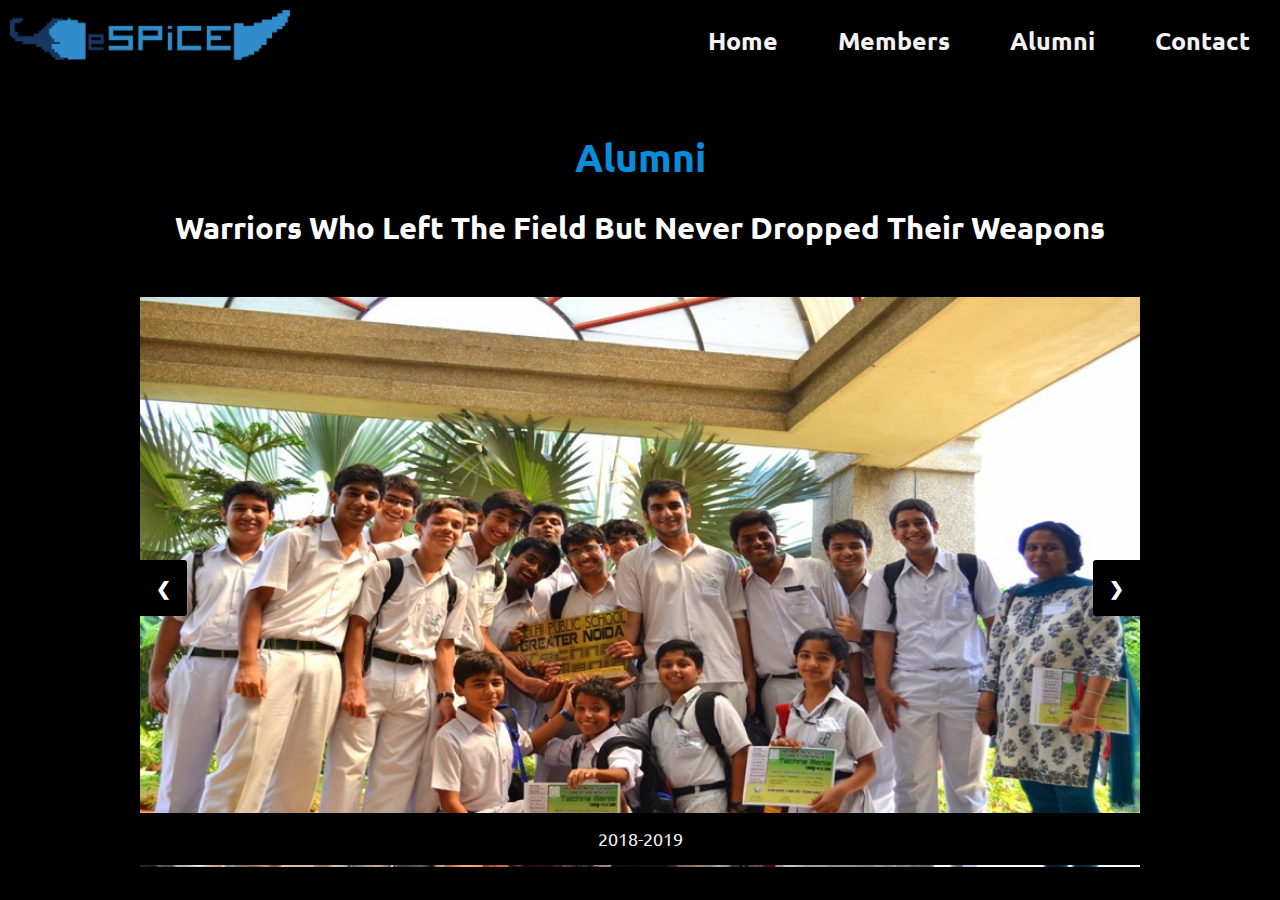
<file: alumni.html>
<html>
    <head>
                <link rel="stylesheet" type = "text/css" href="style.css">
<link rel="preconnect" href="https://fonts.googleapis.com">
<link rel="preconnect" href="https://fonts.gstatic.com" crossorigin>
<link href="https://fonts.googleapis.com/css2?family=Aboreto&family=DynaPuff:wght@500&family=Sacramento&family=Ubuntu:wght@300&display=swap" rel="stylesheet">
    </head>
<body>

    <div class="topnav" id="myTopnav">
        <img src="full logo.png" width="300px" style="padding:10px;">
         <b> <a href="contact.html" class="left">Contact</a>
          <a href="alumni.html"class="left">Alumni</a>
        <a href="members/html"class="left">Members</a>
        <a href="index.html" class="left">Home</a></b>
        <a href="javascript:void(0);" style="font-size:15px;" class="icon" onclick="myFunction()">&#9776;</a>
      </div>
  
      <script>
        function myFunction() {
  var x = document.getElementById("myTopnav");
  if (x.className === "topnav") {
   x.className += " responsive";
  } else {
   x.className = "topnav";
  }
        }
   </script>


    <center> 
    <h1 class="alum">Alumni</h1>
        <h1 class="dropped"> Warriors Who Left The Field But Never Dropped Their Weapons</h1>
        
    </center>
    <div class="slideshow-container">

        <div class="mySlides fade">
          
          <img src="2018.jpg" style="width:100%">
          <div class="text">2018-2019</div>
        </div>
        
        <div class="mySlides fade">
          
          <img src="2019.jpg" style="width:100%">
          <div class="text">2019-2020</div>
        </div>
        
        <div class="mySlides fade">
          
          <img src="2021.jpg" style="width:100%">
          <div class="text">2020-2021</div>
        </div>
        
        <a class="prev" onclick="plusSlides(-1)">❮</a>
        <a class="next" onclick="plusSlides(1)">❯</a>
        
        </div>

        
        <script>
        let slideIndex = 1;
        showSlides(slideIndex);
        
        function plusSlides(n) {
          showSlides(slideIndex += n);
        }
        
        function currentSlide(n) {
          showSlides(slideIndex = n);
        }
        
        function showSlides(n) {
          let i;
          let slides = document.getElementsByClassName("mySlides");
          let dots = document.getElementsByClassName("dot");
          if (n > slides.length) {slideIndex = 1}    
          if (n < 1) {slideIndex = slides.length}
          for (i = 0; i < slides.length; i++) {
            slides[i].style.display = "none";  
          }
          for (i = 0; i < dots.length; i++) {
            dots[i].className = dots[i].className.replace(" active", "");
          }
          slides[slideIndex-1].style.display = "block";  
          
        }
        </script>
    </body>
</html>
<style>
    *{
        background-color: black;
        font-family: 'Ubuntu' , cursive;
    }
    
    .alum{
        color:  #098cd9;
        font-size: 39;
        margin-top: 60px;
    }
    .dropped{
        color: white;
        font-size: 31;
        margin-top: 15px;
        margin-bottom: 50px;
    }

    * {box-sizing: border-box}

.mySlides {display: none}
img {vertical-align: middle;}

.slideshow-container {
  max-width: 1000px;
  position: relative;
  margin: auto;
}

.prev, .next {
  cursor: pointer;
  position: absolute;
  top: 50%;
  width: auto;
  padding: 16px;
  margin-top: -22px;
  color: white;
  font-weight: bold;
  font-size: 18px;
  transition: 0.6s ease;
  border-radius: 0 3px 3px 0;
  user-select: none;
}

.next {
  right: 0;
  border-radius: 3px 0 0 3px;
}

.prev:hover, .next:hover {
  background-color: rgba(0,0,0,0.8);
}

.text {
  color: #f2f2f2;
  font-size: 18px;
  padding: 15px 12px;
  position: absolute;
  bottom: 2px;
  width: 100%;
  text-align: center;
}
.fade {
  animation-name: fade;
  animation-duration: 1.5s;
}

@keyframes fade {
  from {opacity: .4} 
  to {opacity: 1}
}

@media only screen and (max-width: 300px) {
  .prev, .next,.text {font-size: 11px}
}
</style>
</file>
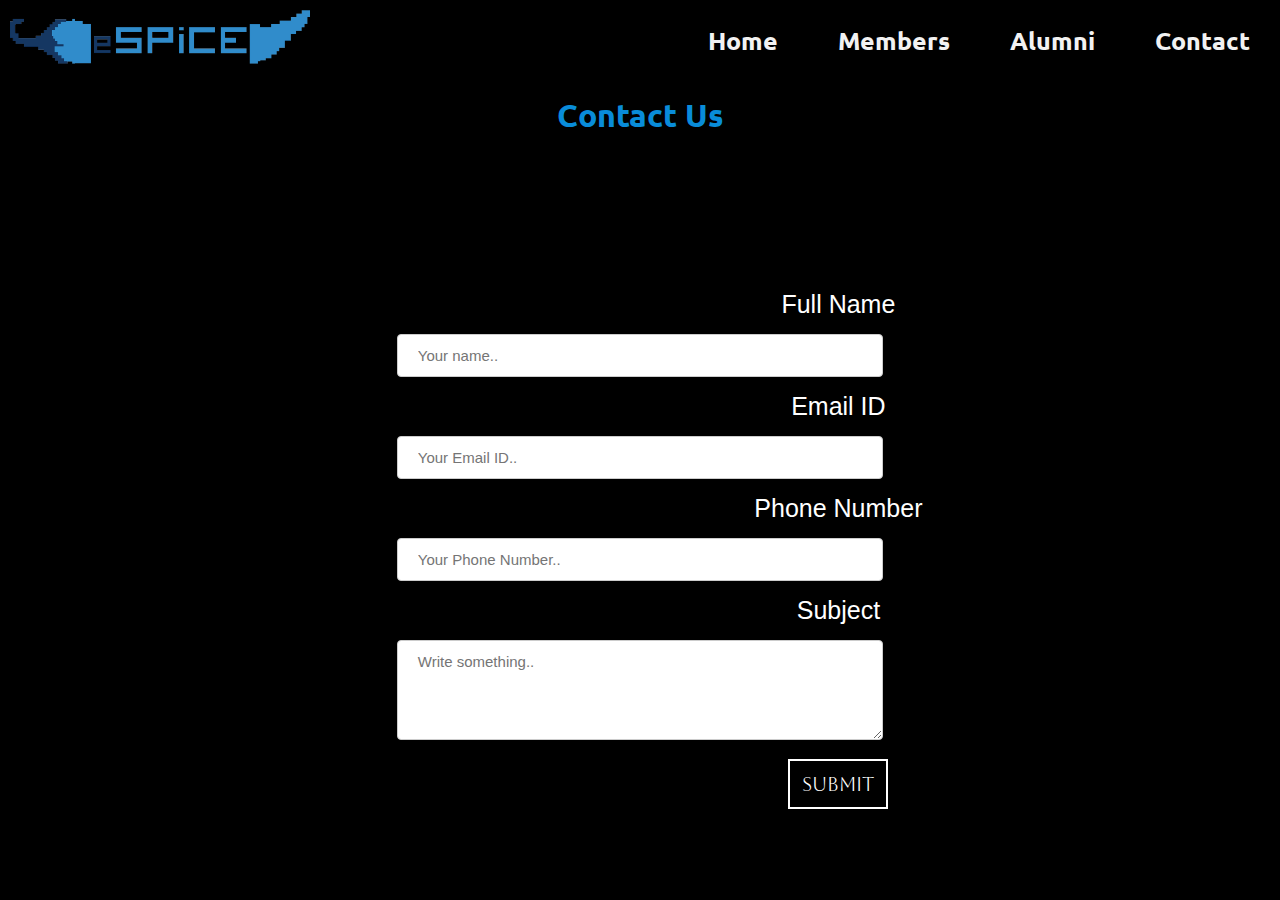
<file: contact.html>
<om shri ganeshay namah>
</om>
<html>
<head>
                    <link rel="stylesheet" type = "text/css" href="style.css">
                    <link rel="stylesheet" type = "text/css" href="coffee.css">
<link rel="preconnect" href="https://fonts.googleapis.com">
<link rel="preconnect" href="https://fonts.gstatic.com" crossorigin>
<link href="https://fonts.googleapis.com/css2?family=Aboreto&family=DynaPuff:wght@500&family=Sacramento&family=Ubuntu:wght@300&display=swap" rel="stylesheet">
    </head>
<body>
    
    <div class="topnav" id="myTopnav">
        <img src="full logo.png" width="300px" style="padding:10px;">
         <b> <a href="contact.html" class="left">Contact</a>
          <a href="alumni.html"class="left">Alumni</a>
        <a href="members/html"class="left">Members</a>
        <a href="index.html" class="left">Home</a></b>
        <a href="javascript:void(0);" style="font-size:15px;" class="icon" onclick="myFunction()">&#9776;</a>
      </div>
  
      <script>
        function myFunction() {
  var x = document.getElementById("myTopnav");
  if (x.className === "topnav") {
   x.className += " responsive";
  } else {
   x.className = "topnav";
  }
        }
   </script>


    <div>
        <center>
   <h1 class="cont">Contact Us</h1></center>
   <h1 
   style="font-family:'sacramento',cursive ; font-size:70px;text-align:center; padding-top:30px;padding-bottom:30px;"></h1>
   <div class="container">
       <form action="/action_page.php">
         <label for="fname">Full Name</label>
         <input type="text" id="fname" name="Fullname" placeholder="Your name..">
     
         <label for="email">Email ID</label>
         <input type="text" id="email" name="email" placeholder="Your Email ID..">
     
         <label for="members">Phone Number</label>
         <input type="number" value="none" placeholder="Your Phone Number..">
         <label for="subject">Subject</label>
         
       
           <textarea id="subject" name="subject" placeholder="Write something.." style="height:100px"></textarea>
       
       <br><center>
        <center>  <a href="#" class="more"> Submit</a></center>
         </center>
       </form>
     </div>
    </div>
    <style>
        .cont{
            font-family:'Ubuntu', cursive;
            color:#098cd9;

        }
        .more:hover:after{
            transition: 0.8s ease 0s;
        }
        .nuno{
               color: transparent;
            padding-left: 9000px;
            display: block;
            overflow: hidden;
        }
        .more:hover{
            background-color: white;
            color: black;
            transition: 0.9s ease 0s;
        }
        .more{
            text-decoration: none;
            color: white;
            font-size: 19;
            font-family: 'Aboreto', bold;
            border: 2px white solid;
          margin-top: 20px;
            padding-top: 12px;
            padding-bottom: 12px;
            padding-right: 12px;
            padding-left: 12px;
            
        }
    </style>
    </body>

</html>
</file>
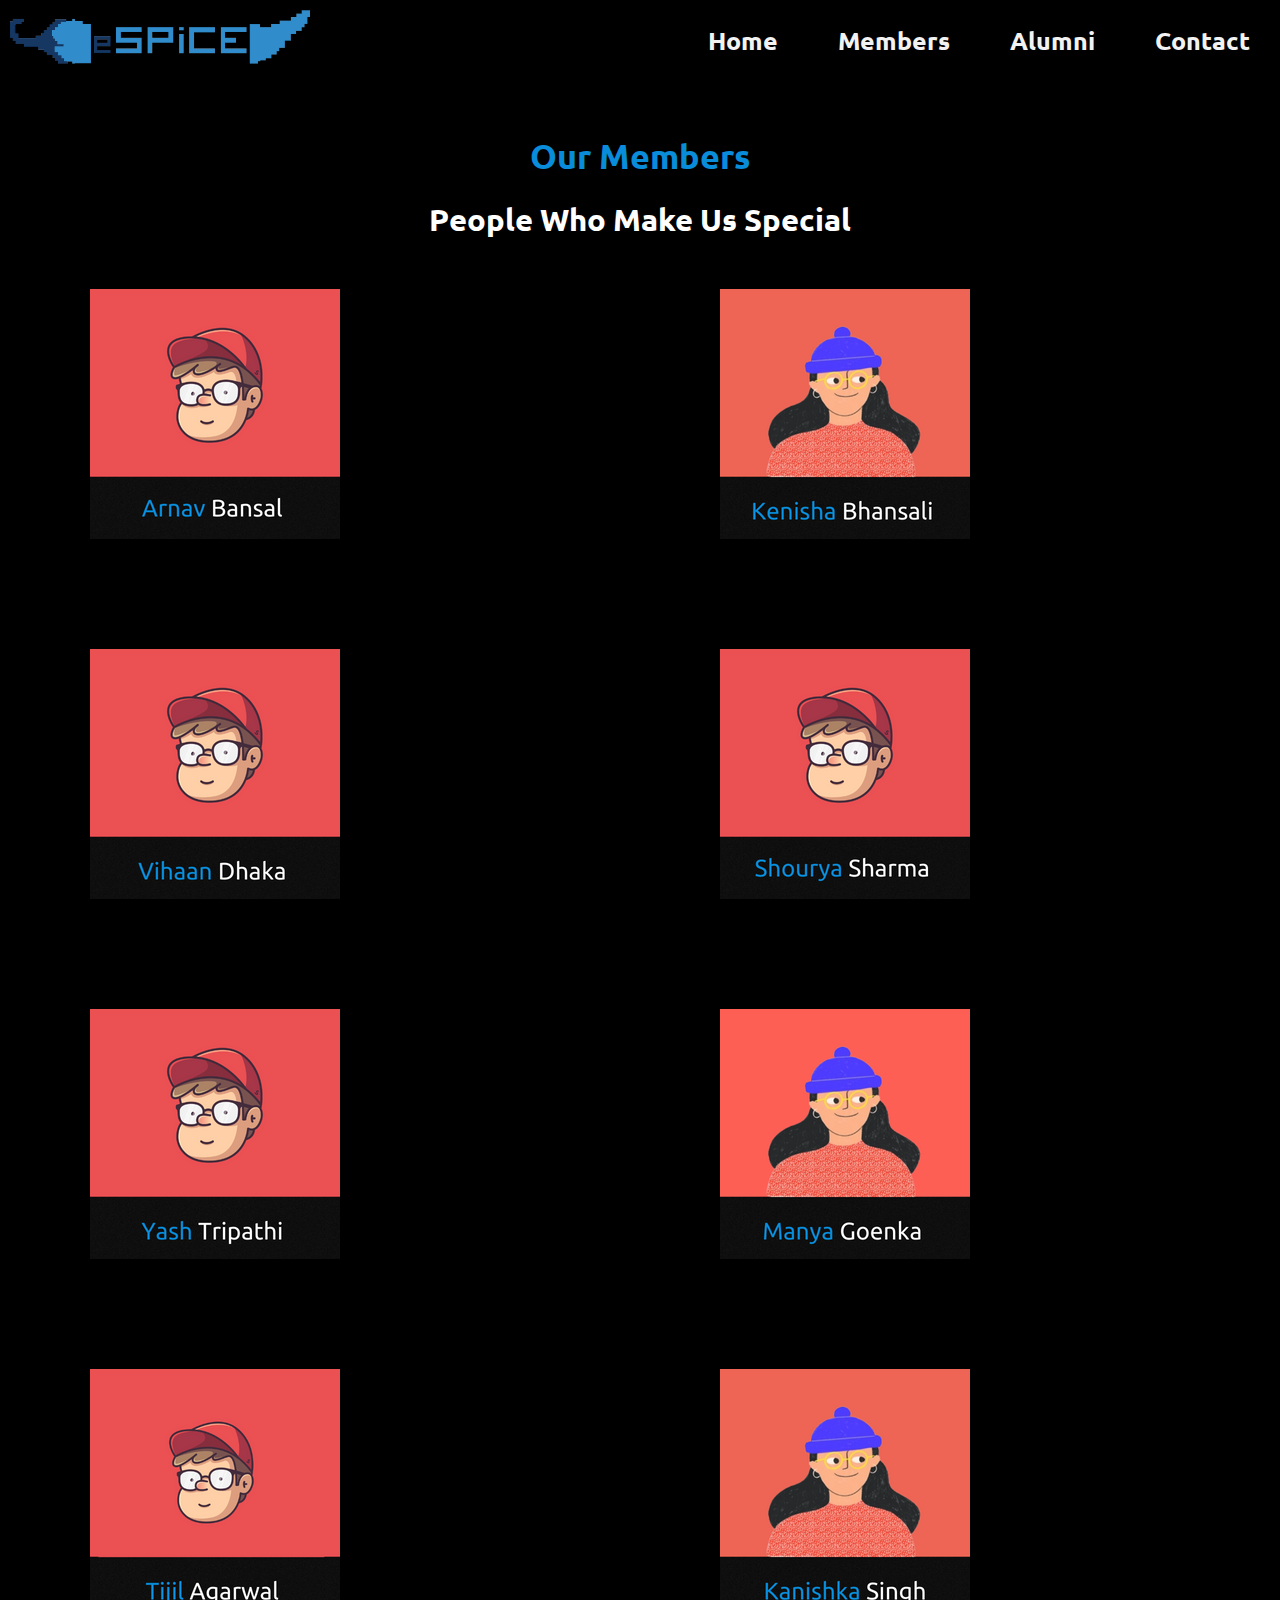
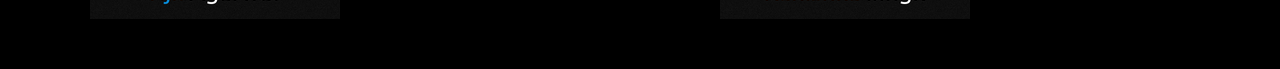
<file: members.html>
<html>
    <head>
            <link rel="stylesheet" type = "text/css" href="style.css">
<link rel="preconnect" href="https://fonts.googleapis.com">
<link rel="preconnect" href="https://fonts.gstatic.com" crossorigin>
<link href="https://fonts.googleapis.com/css2?family=Aboreto&family=DynaPuff:wght@500&family=Sacramento&family=Ubuntu:wght@300&display=swap" rel="stylesheet">
        
    </head>
<body>

    <div class="topnav" id="myTopnav">
        <img src="full logo.png" width="300px" style="padding:10px;">
         <b> <a href="contact.html" class="left">Contact</a>
          <a href="alumni.html"class="left">Alumni</a>
        <a href="members/html"class="left">Members</a>
        <a href="index.html" class="left">Home</a></b>
        <a href="javascript:void(0);" style="font-size:15px;" class="icon" onclick="myFunction()">&#9776;</a>
      </div>
  
      <script>
        function myFunction() {
  var x = document.getElementById("myTopnav");
  if (x.className === "topnav") {
   x.className += " responsive";
  } else {
   x.className = "topnav";
  }
        }
   </script>

    <center> 
    <div> 
    <h1 class="mem">
        Our Members
    </h1>
        <h1 class="ppl">People Who Make Us Special</h1>
    </div>
    </center>
    <div class="grid">
    <div><img src="arnav.png"></div>
    <div><img src="kenia.png"></div>
   <div><img src="dhaka.png"></div>
    <div><img src="shourya.png"></div>
   <div><img src="yash.png">
    </div>
    <div>
    <img src="Manya.png"></div>
        <div><img src="Manya%20(1).png"></div>
       <div><img src="kania.png">
    </div></div>
    </body>
    <style>
        *{
            background-color: black;
        }
        .ppl{
            margin-top: 20px;
            color: white;
            font-family: 'Ubuntu' , cursive;
            font-size: 31;
            
        }
        .mem{
            color: #098cd9;
            font-size: 34;
            font-family: 'Ubuntu' , cursive;
            margin-top: 60px;
        }
    </style>
</html>
</file>
<file: style.css>
body {
  margin: 0px;
padding:0px;
background-color: black;
}

html{
scroll-behavior: smooth;
}

.topnav {
    overflow: hidden;
    background-color: black;
    margin: 0px;
  }
  
  .topnav a {
    float: right;
    display: block;
    color: #f2f2f2;
    text-align: center;
    padding: 14px 30px;
    text-decoration: none;
    font-size: 25px;
    font-family: 'Ubuntu', cursive;
  }
  
  .topnav a:hover {
   
    color: white;
  }

 .left {
    color: #f2f2f2;
    font-size: 31px;
    margin-top: 10px;
    position: relative;
  }

a.left:hover:before {
    visibility: visible;
    width: 75%;
    align-items: center;
  }
  
  .topnav .icon {
    display: none;
  }
  

  @media screen and (max-width: 1000px) {
    .topnav a:not(:first-child) {display: none;}
    .topnav a.icon {
      float: right;
      display: block;
    }
  }

  @media screen and (max-width: 1000px) {
    .topnav.responsive {position: relative;}
    .topnav.responsive .icon {
      position: absolute;
      right: 0;
      top: 0;
    }
    .topnav.responsive a {
      float: none;
      display: block;
      text-align: left;
    }
  }
.arrow{
  position: absolute;
  top: 85%;
  left: 50%;
  transform: translate(-50%, -50%)
}
.arrow span{
  display: block;
  width: 50px;
  height: 50px;
  border-bottom: 4px solid white;
  border-right: 4px solid white;
  transform: rotate(45deg);
  margin-top: 10px;
  animation: move 1s infinite;
  
}
.picture{
  width: 100%;
  height: auto;
  margin-top: 30px;
}

.what{
  font-family: 'Ubuntu' , cursive;
  color: #098cd7;
  margin-top: 120px;
  margin-left: 40px;
  
}

.ncr{
  color: white;
  margin-left: 40px;
  margin-top: 40px;
  font-size: 24;
  font-family: 'Ubuntu' , cursive;
  padding-right: 120px;
  margin-bottom: 50px;
}
  a.left:before {
    content: "";
    position: absolute;
    width: 20px;
    height: 3px;
   
    bottom: -4px;
    left: 14.2px;
    background-color: #098cd9;
    visibility: hidden;
    transition: all 0.3s ease-in-out;
    margin-bottom: 15px;
  }

.spice{
  color: #098cd9;
  font-size: 44;
  font-family: 'Ubuntu', cursive;
  margin-top: 400px;
}
  
.container {
  position: relative;
  text-align: center;
  color: white;
}
 

.hemlo{
  color: white;
  font-family:  'Aboreto', cursive;
  font-size: 44;
  position: absolute;
  top: 50%;
  left: 50%;
  transform: translate(-50%, -50%);
  
}

@keyframes move 
{
0% {
    opacity: 0;
}

    50% {
    opacity: 1;
     
}    100% {
    opacity: 0;
}

}

.grid{
  display:grid;
  grid-template-columns: repeat(auto-fill, minmax(410px, 1fr));
  grid-gap:60px;
  padding-left:40px;
  padding-right: 40px;
  margin-top: 50px;
}
.grid > div{
  padding-left: 20px;
  width: 400px;
  margin-left: 30px;
  margin-bottom: 50px;
  
}
.dig{
  transition: 1s;
}
.dig:hover{
  transform: scale(1.3);
  z-index: 2;

   
}
.dig img{
  display: block;
  border-radius: 5px;
}
.web{
  transition: 1s;
}
.web:hover{
  transform: scale(1.3);
  z-index: 2;
   
   
}
.web img{
  display: block;
  border-radius: 5px;
}
.aru{
  transition: 1s;
}
.aru:hover{
  transform: scale(1.3);
  z-index: 2;
  
   
}
.aru img{
  display: block;
  border-radius: 5px;
}
.spa{
  transition: 1s;
}
.spa:hover{
  transform: scale(1.3);
  z-index: 2;

   
}
.spa img{
  display: block;
  border-radius: 5px;
}
.mot{
  transition: 1s;
}
.mot:hover{
  transform: scale(1.3);
  z-index: 2;
  
   
}
.mot img{
  display: block;
  border-radius: 5px;
}
.mov{
  transition: 1s;
}
.mov:hover{
  transform: scale(1.3);
  z-index: 2;
 
   
}
.mov img{
  display: block;
  border-radius: 5px;
}

.ga{
  transition: 1s;
}
.ga:hover{
  transform: scale(1.3);
  z-index: 2;

   
}
.ga img{
  display: block;
  border-radius: 5px;
}



.fields{
  margin-top: 90px;
  justify-content: center;
  display: flex;
  width: 100%;
 
}
.fields img{
  padding-left: 40px;
  padding-right: 40px;
}
.field{
  justify-content: center;
  display: flex;
  margin-top: 70px;
width: 100%;
margin-bottom: 50px;
}
.field img{
      padding-right: 40px;
  padding-left: 40px;

}

#myBtn {
  display: none; 
  position: fixed; 
  bottom: 5px; 
  right: 30px; 
  z-index: 99; 
  border: none; 
  outline: none; 
  background-color: #098cd7; 
  color: white; 
  cursor: pointer; 
  padding: 10px; 
  border-radius: 5px; 
  font-size: 18px; 
  margin-bottom: 10px;
  height: 40px;
}

#myBtn:hover {
  background-color: #0873b1; 
}
.up{
margin-bottom: 20px;
}
footer{
  padding-top: 50px;
  text-align: center;
  color: white;
}
</file>
<file: coffee.css>
@font-face {
  font-family: Impact, Haettenschweiler, 'Arial Narrow Bold', sans-serif;
  src: url(./Impact-Font/impact.ttf);
}
html{
  scroll-behavior: smooth;
}
body{
    overflow:-moz-hidden-unscrollable;
    color: white;
    margin: 0%;
    
}


  .logo{
    width: 350px;
    display: block;
    float: left;
    margin: 0%;
    padding-left: 10px;
  }
  .pic{
    width: 420px;
    float: right;
    margin-top: 0px;
    margin-left: 120px;
    margin-right: 0px;
    height: auto;
    max-width:fit-content;
  }
  .content{
    font-family: 'Sacramento', cursive;
    margin-top: 30px;
    padding: 30px;
  }
  p{
    font-family:'poppins', sans-serif;
    font-size: 35px;
  }
  
  .heading{
    font-size: 50px;
    margin-top: 50px;
    text-align: center;
  }

  .textp1 {
    font-size: 20px;
    padding-right: 100px;
    padding-top: 20px;
    margin: 50PX;
  }
  .textp2{
    margin: 50px;
    margin-top: 50px;
    font-size: 25px;
  }

  .heading2 {
    font-size: 55px;
    margin-top: 180px;
    text-align: center;
  }
  label{
    font-family:Impact, Haettenschweiler, 'Arial Narrow Bold', sans-serif;
    color: white;
    font-size: 25px;
  }
  input[type=text], select , input[type=number], textarea{
    width: 55%;
    padding: 12px 20px;
    margin: 15px 0;
    display: block;
    border: 1px solid #ccc;
    border-radius: 4px;
    box-sizing: border-box;
    font-size: 15px;
    font-family:'poppins', sans-serif;
    align-items: center;
  }
  
 
  div.container {
    padding: 0px;
    align-items: center;
    margin-left: 31%;
  }
  input::-webkit-outer-spin-button,
  input::-webkit-inner-spin-button {
    -webkit-appearance: none;
    margin: 0;
  }
input[type="submit"] {
 width:55%;
position:relative;
 z-index: 1;
 display:inline-block;
 padding: 16px 20px;
 margin:8px 0;
 font-size: 28px;
 font-family:'poppins', sans-serif;
 background-color:#098cd9;
 background-size: 100%;
 background-image: -webkit-linear-gradient(45deg,
                                            rgba(255, 255, 255, 0.103) 25%, rgba(0, 0, 0, 0) 25%,
                                            rgba(0, 0, 0, 0) 50%,
                                            rgba(255, 255, 255, 0.15) 50%, rgba(255, 255, 255, 0.15) 75%, rgba(0, 0, 0, 0) 75%,
                                            rgba(0, 0, 0, 0));
 background-image:          linear-gradient(45deg,
                                            rgba(255, 255, 255, 0.15) 25%, rgba(0, 0, 0, 0) 25%,
                                            rgba(0, 0, 0, 0) 50%,
                                            rgba(255, 255, 255, 0.15) 50%, rgba(255, 255, 255, 0.15) 75%, rgba(0, 0, 0, 0) 75%,
                                            rgba(0, 0, 0, 0));
 background-size: 20px 20px, 100% 100%;
 border: 1px solid ;
 border-color:  #098cd9;
 border-bottom-width : 3px;
 color:black;
 outline: none;
 cursor: pointer;
 -webkit-transition: all 0.3s ease;
 transition: all 0.3s ease;
 border-radius:4px;
}
input[type="submit"]:hover {
 background-size: 40px 40px;
}
.grid{
  display:grid;
  grid-template-columns: repeat(auto-fill, minmax(410px, 1fr));
  grid-gap:80px;
  padding-left:40px;
  padding-right: 40px;
}
.grid > div{
  color: white;
  font-family: 'poppins', sans-serif;
  font-size: 20px;
  background-color:#F4DFBA;
  padding-left: 20px;
  color: black;
  width: 400px;
  margin-left: 30px;
  margin-bottom: 50px;
  
}
.grid > div > .t1{
font-size: 30px;
text-align: center;
font-family: Impact, Haettenschweiler, 'Arial Narrow Bold', sans-serif;

}
.grid>div>p{
  font-size: 19px;
}
#myBtn {
  display: none; 
  position: fixed; 
  bottom: 5px; 
  right: 30px; 
  z-index: 99; 
  border: none; 
  outline: none; 
  background-color: rgb(202, 157, 88); 
  color: white; 
  cursor: pointer; 
  padding: 10px; 
  border-radius: 5px; 
  font-size: 18px; 
  margin-bottom: 10px;
  height: 40px;
}

#myBtn:hover {
  background-color: rgb(255, 187, 124); 
}
.up{
margin-bottom: 20px;
}
footer{
  padding-top: 50px;
  text-align: center;
}
img {vertical-align: middle;}

.slideshow-container {
  max-width: 35%;
  position: relative;
  margin: auto;
}

.prev, .next {
  cursor: pointer;
  position: absolute;
  top: 50%;
  width: auto;
  padding: 16px;
  margin-top: -22px;
  color: white;
  font-weight: bold;
  font-size: 18px;
  transition: 0.6s ease;
  border-radius: 0 3px 3px 0;
  user-select: none;
}

.next {
  right: 0;
  border-radius: 3px 0 0 3px;
}

.prev:hover, .next:hover {
  background-color: rgba(0,0,0,0.8);
}

.dot {
  cursor: pointer;
  height: 15px;
  width: 15px;
  margin: 0 2px;
  background-color: #bbb;
  border-radius: 50%;
  display: inline-block;
  transition: background-color 0.6s ease;
}

.active, .dot:hover {
  background-color: #717171;
}

.fade {
  animation-name: fade;
  animation-duration: 1.5s;
}

@keyframes fade {
  from {opacity: .4} 
  to {opacity: 1}
}
</file>
